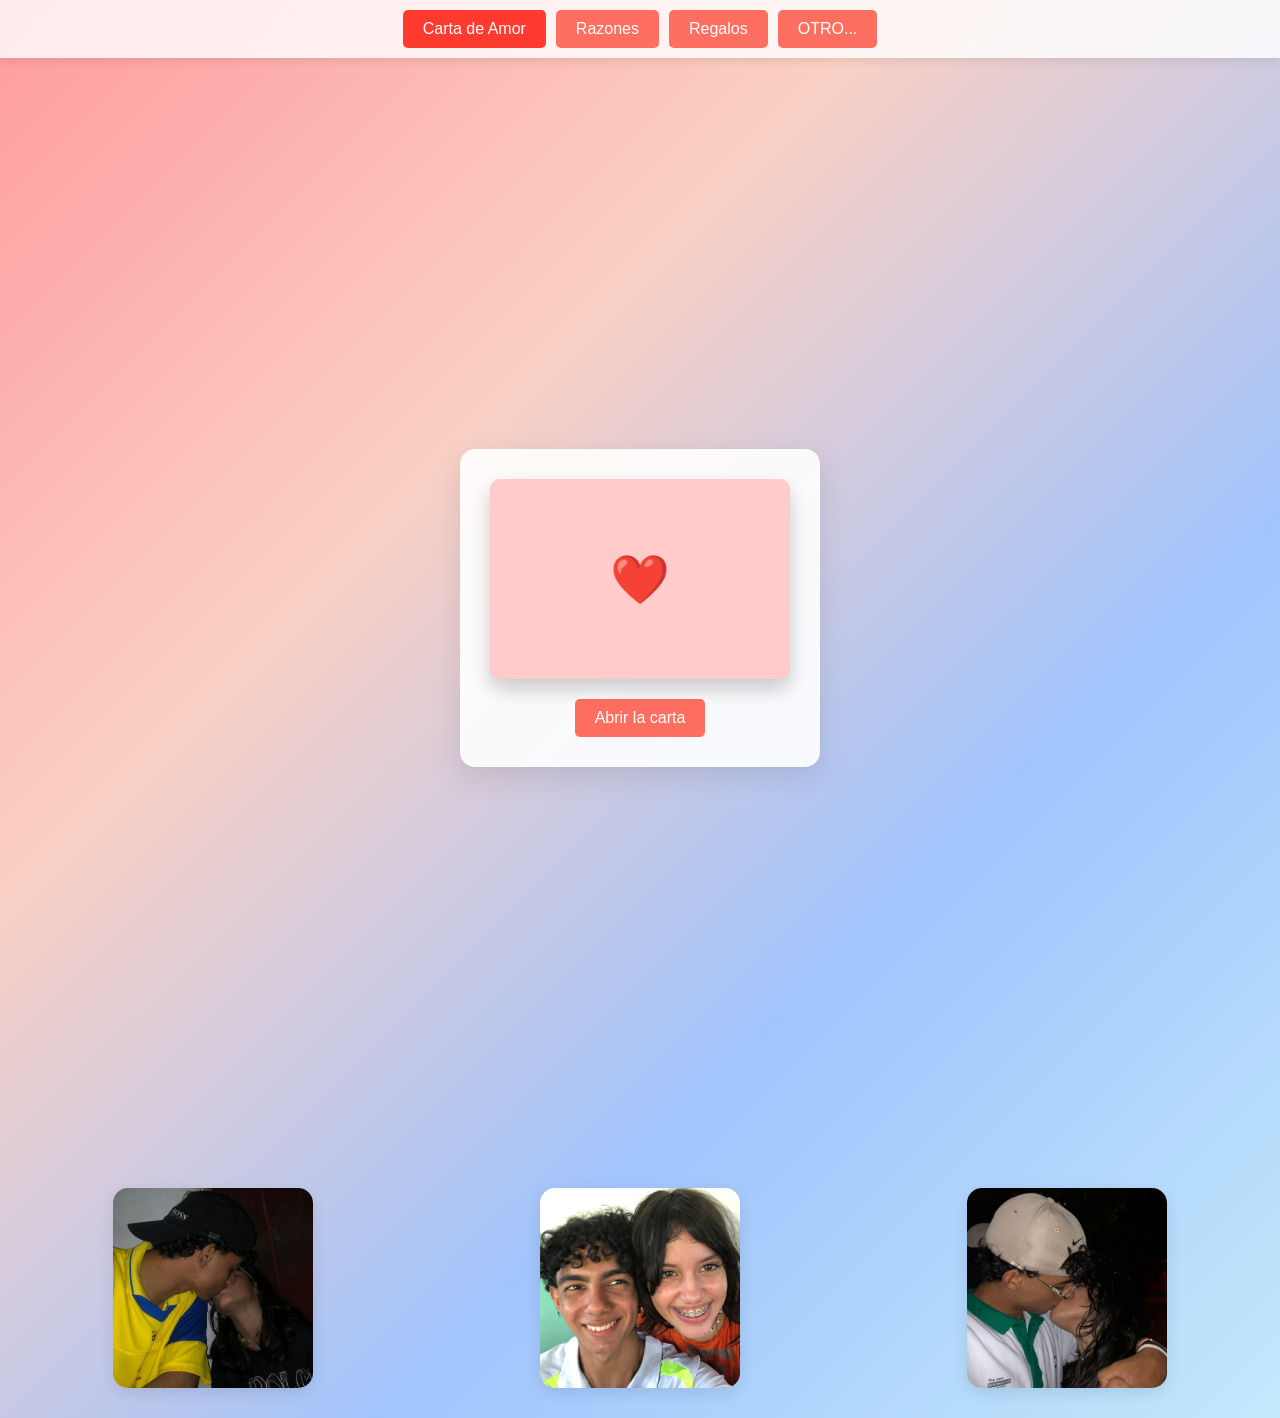
<file: index.html>
<!DOCTYPE html>
<html lang="es">
<head>
    <meta charset="UTF-8">
    <meta name="viewport" content="width=device-width, initial-scale=1.0">
    <title>Para K</title>
    <link rel="stylesheet" href="styles.css">
    <link href="https://fonts.googleapis.com/css2?family=Playfair+Display:wght@400;700&family=Roboto:wght@300;400&display=swap" rel="stylesheet">
</head>
<body>
    <!-- Música de fondo -->
    <audio id="background-music" autoplay loop>
        <source src="music/Ed Sheeran - Perfect.mp3" type="audio/mpeg">
        Tu navegador no soporta audio.
    </audio>

    <!-- Botones de navegación -->
    <nav class="tabs">
        <button class="tab-button active" data-tab="carta">Carta de Amor</button>
        <button class="tab-button" data-tab="razones">Razones</button>
        <button class="tab-button" data-tab="regalos">Regalos</button>
        <button class="tab-button"onclick="window.location.href='razon.html'">OTRO...</button>
    </nav>

<!-- Sección 1: Carta de amor animada -->
<section id="carta" class="tab-content active">
    <div class="carta-container">
        <div class="sobre" id="sobre">
            <div class="sobre-frontal">
                <div class="corazon">❤️</div>
            </div>
            <div class="sobre-trasero"></div>
            <div class="hoja" id="hoja">
                <h1>Para mi Niña</h1>
                <p class="carta-texto">Hola mi vida,</p>
                <p class="carta-texto">Quiero que sepas que...<br>eres el amor de mi vida, que desde que llegaste a mi vida te has convertido en una persona única que aprecio con todo mi corazón. <br>Día a día le doy gracias al cielo por permitirme encontrarte y que te enamoraras de mí. <br>Gracias por ser mi niñita pequeña , Te amo mucho con bastante mi chocolate blanco. <br>Feliz primer 14 de febrero juntosss.</p>
            </div>
        </div>
        <button id="reveal-button">Abrir la carta</button>
    </div>
</section>
    <!-- Sección 2: Razones por las que te amo -->
    <section id="razones" class="tab-content">
        <h2>Razones por las que te amo</h2>
        <ul class="razones-lista">
            <li>Eres</li>
            <li>Una</li>
            <li>Gata</li>
            <li>Negra</li>
            <li>JAJAJAJA</li>
        </ul>
    </section>

<!-- Sección 4: Regalos virtuales -->
<section id="regalos" class="tab-content">
    <h2>Abre tus regalos</h2>
    <div class="regalos-container">
        <!-- Regalo 1 -->
        <div class="regalo">
            <div class="caja">
                <div class="tapa"></div>
                <div class="cuerpo"></div>
                <div class="lazo-horizontal"></div>
                <div class="lazo-vertical"></div>
            </div>
            <div class="hoja-regalo hidden">
                <p>EY TÚ , deja de mencionar a la otra.</p>
            </div>
        </div>
        <!-- Regalo 2 -->
        <div class="regalo">
            <div class="caja">
                <div class="tapa"></div>
                <div class="cuerpo"></div>
                <div class="lazo-horizontal"></div>
                <div class="lazo-vertical"></div>
            </div>
            <div class="hoja-regalo hidden">
                <p>Eres lo mejor que me ha pasadoooo sigue así de cansonaa. Te amo con todo mi corazón.</p>
            </div>
        </div>
        <!-- Regalo 3 (con foto) -->
        <div class="regalo">
            <div class="caja">
                <div class="tapa"></div>
                <div class="cuerpo"></div>
                <div class="lazo-horizontal"></div>
                <div class="lazo-vertical"></div>
            </div>
            <div class="hoja-regalo hidden">
                <img src="fotos/ultimajuntos.jpeg" alt="Nuestra foto" class="foto-regalo">
            </div>
        </div>
    </div>
</section>
    <!-- Fotos de ustedes -->
    <div class="fotos-container">
        <img src="fotos/1-beso.jpeg" alt="Nuestra foto 1" class="foto">
        <img src="fotos/3sonrisa.jpeg" alt="Nuestra foto 2" class="foto">
        <img src="fotos/2-beso.jpeg" alt="Nuestra foto 3" class="foto">
    </div>

    <script src="script.js"></script>
</body>
</html>
</file>
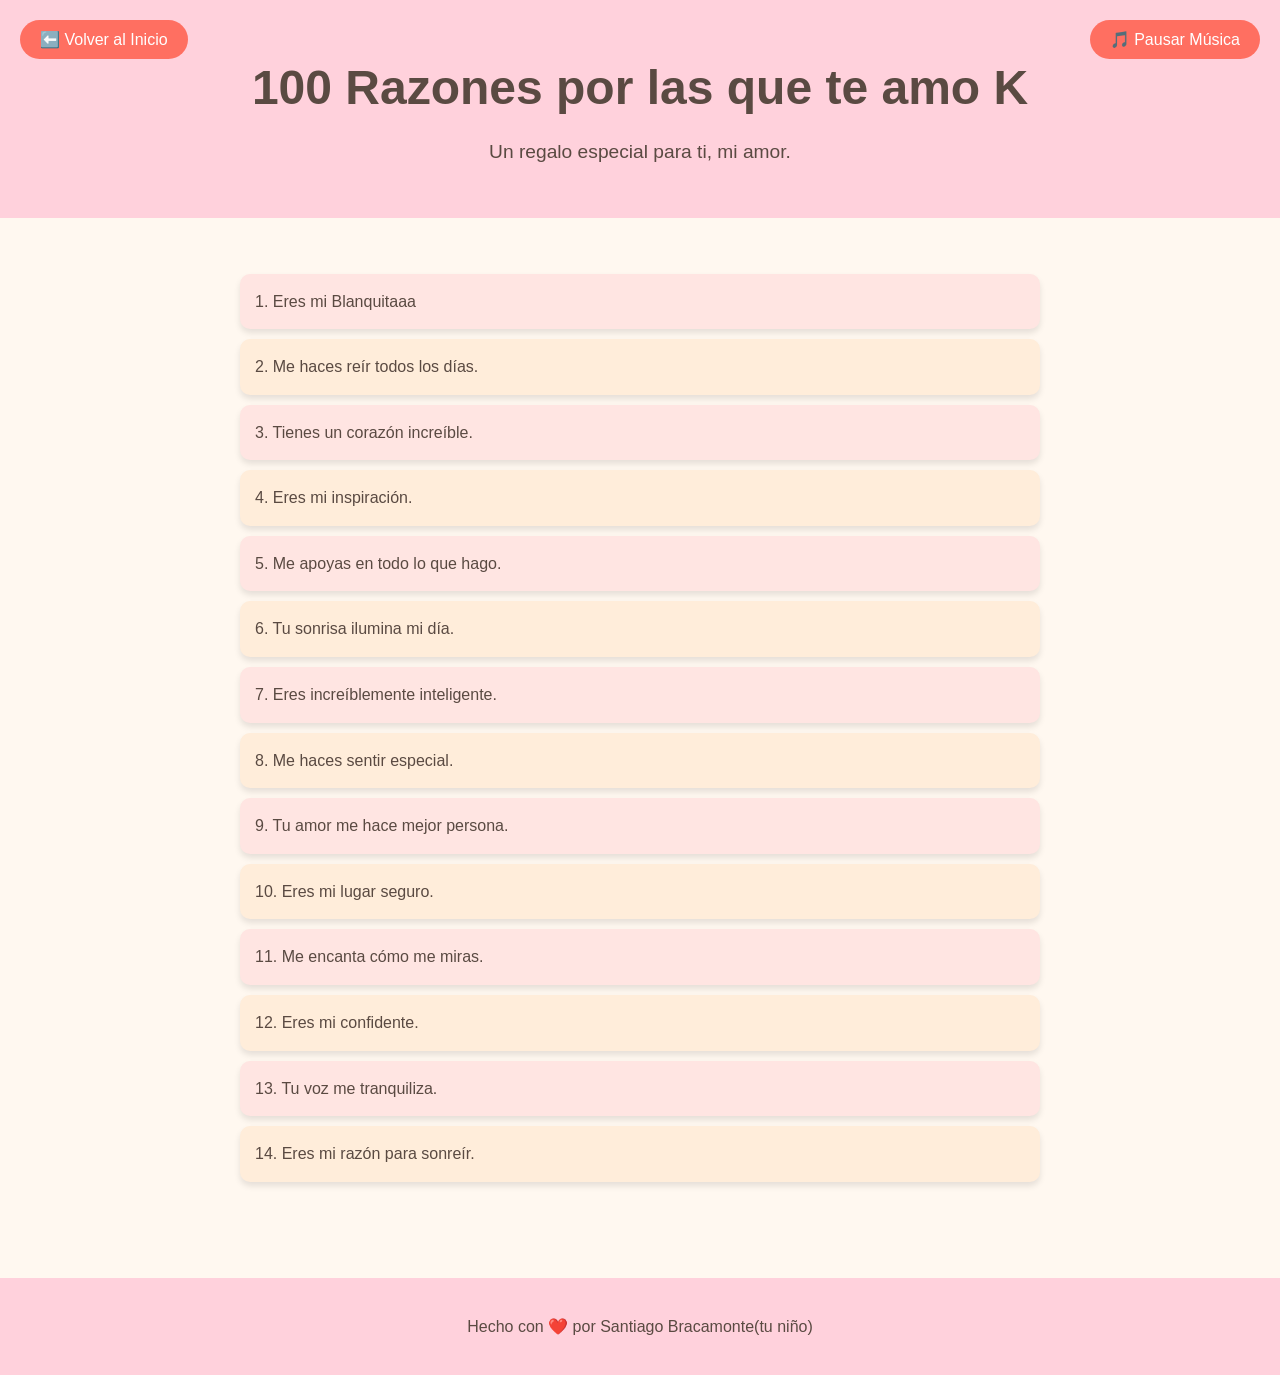
<file: razon.html>
<!DOCTYPE html>
<html lang="es">
<head>
    <meta charset="UTF-8">
    <meta name="viewport" content="width=device-width, initial-scale=1.0">
    <title>100 Razones por las que te amo KAREN MONTES(MI NIÑA)</title>
    <link rel="stylesheet" href="razonstyle.css">
</head>
<body>
        <!-- Reproductor de música (oculto) -->
        <audio id="background-music" autoplay loop>
            <source src="music/Sebastián Yatra - Cómo Mirarte .mp3" type="audio/mpeg">
            Tu navegador no soporta la reproducción de audio.
        </audio>
    
        <!-- Botón para controlar la música -->
        <button id="music-button" class="music-button">🎵 Pausar Música</button>
    
    <!-- Botón para regresar a otra pestaña -->
    <button onclick="window.location.href='index.html'" class="back-button">⬅️ Volver al Inicio</button>
    
    <header>
        <h1>100 Razones por las que te amo K</h1>
        <p>Un regalo especial para ti, mi amor.</p>
    </header>
    

    <section id="razones">
        <div class="razones-container">
            <ul class="razones-lista">
                <!-- Las 100 razones se generarán dinámicamente con JavaScript -->
            </ul>
        </div>
    </section>

    <footer>
        <p>Hecho con ❤️ por Santiago Bracamonte(tu niño)</p>
    </footer>

    <script src="razonscrip.js"></script>
</body>
</html>
</file>
<file: styles.css>
/* Estilos generales */
body {
    font-family: 'Roboto', sans-serif;
    background: linear-gradient(135deg, #ff9a9e, #fad0c4, #a1c4fd, #c2e9fb);
    color: #333;
    margin: 0;
    padding: 0;
    text-align: center;
    overflow-x: hidden;
}

/* Botones de navegación */
.tabs {
    display: flex;
    justify-content: center;
    background: rgba(255, 255, 255, 0.8);
    padding: 10px;
    box-shadow: 0 2px 10px rgba(0, 0, 0, 0.1);
    position: sticky;
    top: 0;
    z-index: 1000;
    backdrop-filter: blur(10px);
}

.tab-button {
    background: #ff6f61;
    border: none;
    padding: 10px 20px;
    font-size: 1em;
    color: white;
    cursor: pointer;
    margin: 0 5px;
    border-radius: 5px;
    transition: background 0.3s ease, transform 0.3s ease;
}

.tab-button:hover {
    background: #ff3b2f;
    transform: translateY(-3px);
}

.tab-button.active {
    background: #ff3b2f;
}

/* Contenido de las pestañas */
.tab-content {
    display: none;
    padding: 100px 20px;
    min-height: 100vh;
    align-items: center;
    justify-content: center;
    flex-direction: column;
}

.tab-content.active {
    display: flex;
}

/* Carta de amor */
#carta .carta-container {
    max-width: 600px;
    margin: 0 auto;
    background: rgba(255, 255, 255, 0.9);
    padding: 30px;
    border-radius: 15px;
    box-shadow: 0 10px 30px rgba(0, 0, 0, 0.1);
}

.carta-texto {
    font-size: 1.2em;
    opacity: 0;
    animation: fadeIn 2s forwards;
    color: #333;
}

@keyframes fadeIn {
    to {
        opacity: 1;
    }
}

.hidden {
    display: none;
}

#reveal-button {
    background: #ff6f61;
    border: none;
    padding: 10px 20px;
    font-size: 1em;
    color: white;
    cursor: pointer;
    margin-top: 20px;
    border-radius: 5px;
    transition: background 0.3s ease, transform 0.3s ease;
}

#reveal-button:hover {
    background: #ff3b2f;
    transform: translateY(-3px);
}

/* Razones por las que te amo */
#razones .razones-lista {
    list-style: none;
    padding: 0;
}

#razones .razones-lista li {
    font-size: 1.1em;
    margin: 15px 0;
    opacity: 0;
    animation: fadeIn 2s forwards;
    animation-delay: 1s;
    background: rgba(255, 255, 255, 0.9);
    padding: 10px;
    border-radius: 5px;
    box-shadow: 0 5px 15px rgba(0, 0, 0, 0.1);
}


@keyframes twinkle {
    0%, 100% {
        opacity: 1;
    }
    50% {
        opacity: 0.5;
    }
}

/* Regalos virtuales */
#regalos .regalos-container {
    display: flex;
    justify-content: center;
    gap: 20px;
    flex-wrap: wrap;
}

.regalo {
    position: relative;
    width: 100px;
    height: 100px;
    cursor: pointer;
    transition: transform 0.3s ease, box-shadow 0.3s ease;
}

.regalo .caja {
    width: 100%;
    height: 70%;
    background: #ff6f61;
    border-radius: 10px;
}

.regalo .lazo {
    width: 100%;
    height: 30%;
    background: #ff3b2f;
    border-radius: 5px;
    position: absolute;
    top: 0;
    left: 0;
}

.regalo:hover {
    transform: translateY(-10px);
    box-shadow: 0 10px 20px rgba(255, 111, 97, 0.3);
}

/* Fotos de ustedes */
.fotos-container {
    display: flex;
    justify-content: space-around;
    flex-wrap: wrap;
    margin: 20px 0;
}

.foto {
    width: 200px;
    height: 200px;
    border-radius: 15px;
    margin: 10px;
    object-fit: cover;
    box-shadow: 0 5px 15px rgba(0, 0, 0, 0.1);
    transition: transform 0.3s ease;
}

.foto:hover {
    transform: scale(1.1);
}

/* Responsive */
@media (max-width: 768px) {
    h1 {
        font-size: 2em;
    }

    .regalo {
        width: 80px;
        height: 80px;
    }

    .foto {
        width: 150px;
        height: 150px;
    }
}

/* Carta de amor */
.carta-container {
    position: relative;
    display: flex;
    justify-content: center;
    align-items: center;
    flex-direction: column;
}

.sobre {
    position: relative;
    width: 300px;
    height: 200px;
    cursor: pointer;
    perspective: 1000px;
}

.sobre-frontal, .sobre-trasero {
    position: absolute;
    width: 100%;
    height: 100%;
    background: #ffcccb; /* Rosado cremoso */
    border-radius: 10px;
    box-shadow: 0 10px 20px rgba(0, 0, 0, 0.1);
}

.sobre-frontal {
    z-index: 2;
    transform-origin: bottom;
    transition: transform 0.5s ease;
}

.sobre-trasero {
    z-index: 1;
    transition: transform 0.5s ease;
}

.corazon {
    position: absolute;
    top: 50%;
    left: 50%;
    transform: translate(-50%, -50%);
    font-size: 3em;
    color: #ff6f61;
}

.hoja {
    position: absolute;
    top: -180px;
    left: 50%;
    transform: translateX(-50%);
    width: 90%;
    height: 90%;
    background: white;
    border-radius: 10px;
    padding: 20px;
    box-shadow: 0 5px 15px rgba(0, 0, 0, 0.1);
    z-index: 4;
    opacity: 0;
    transition: opacity 0.5s ease, top 0.5s ease;
}

.hoja h1 {
    font-family: 'Playfair Display', serif;
    color: #ff6f61;
    font-size: 2em;
    margin-bottom: 10px;
}

.carta-texto {
    font-size: 1em;
    color: #333;
    opacity: 0;
    animation: fadeIn 2s forwards;
}

@keyframes fadeIn {
    to {
        opacity: 1;
    }
}

.hidden {
    display: none;
}

/* Animación de apertura */
.sobre.abierto .sobre-frontal {
    transform: rotateX(180deg);
}

.sobre.abierto .sobre-trasero {
    transform: rotateX(180deg);
}

.sobre.abierto .hoja {
    top: -180px;
    opacity: 1;
}

#reveal-button {
    background: #ff6f61;
    border: none;
    padding: 10px 20px;
    font-size: 1em;
    color: white;
    cursor: pointer;
    margin-top: 20px;
    border-radius: 5px;
    transition: background 0.3s ease, transform 0.3s ease;
}

#reveal-button:hover {
    background: #ff3b2f;
    transform: translateY(-3px);
}
/* Regalos virtuales */
.regalos-container {
    display: flex;
    justify-content: center;
    gap: 20px;
    flex-wrap: wrap;
}

.regalo {
    position: relative;
    width: 100px;
    height: 100px;
    cursor: pointer;
    transition: transform 0.3s ease, box-shadow 0.3s ease;
}

.regalo .caja {
    width: 100%;
    height: 70%;
    background: #ff6f61;
    border-radius: 10px;
    position: relative;
    transition: transform 0.5s ease;
}

.regalo .lazo {
    width: 100%;
    height: 30%;
    background: #ff3b2f;
    border-radius: 5px;
    position: absolute;
    top: 0;
    left: 0;
}

.hoja-regalo {
    position: absolute;
    top: -150px;
    left: 50%;
    transform: translateX(-50%);
    width: 200px;
    background: white;
    padding: 20px;
    border-radius: 10px;
    box-shadow: 0 5px 15px rgba(0, 0, 0, 0.1);
    opacity: 0;
    transition: opacity 0.5s ease, top 0.5s ease;
    z-index: 10;
}

.hoja-regalo p {
    font-size: 1em;
    color: #333;
    text-align: center;
}

.foto-regalo {
    width: 100%;
    border-radius: 10px;
}

/* Animación de apertura */
.regalo.abierto .caja {
    transform: rotateX(180deg);
}

.regalo.abierto .hoja-regalo {
    top: -180px;
    opacity: 1;
}

/* Regalos virtuales */
.regalos-container {
    display: flex;
    justify-content: center;
    gap: 20px;
    flex-wrap: wrap;
}

.regalo {
    position: relative;
    width: 120px;
    height: 120px;
    cursor: pointer;
    perspective: 1000px;
}

.caja {
    position: relative;
    width: 100%;
    height: 100%;
    transform-style: preserve-3d;
    transition: transform 0.5s ease;
}

.tapa {
    position: absolute;
    width: 100%;
    height: 50%;
    background: #ff6f61;
    top: 0;
    left: 0;
    transform-origin: bottom;
    transition: transform 0.5s ease;
}

.cuerpo {
    position: absolute;
    width: 100%;
    height: 50%;
    background: #ff6f61;
    bottom: 0;
    left: 0;
}

.lazo-horizontal {
    position: absolute;
    width: 100%;
    height: 20px;
    background: #ff3b2f;
    top: 50%;
    left: 0;
    transform: translateY(-50%);
}

.lazo-vertical {
    position: absolute;
    width: 20px;
    height: 100%;
    background: #ff3b2f;
    top: 0;
    left: 50%;
    transform: translateX(-50%);
}

.hoja-regalo {
    position: absolute;
    top: -180px;
    left: 50%;
    transform: translateX(-50%);
    width: 200px;
    background: white;
    padding: 20px;
    border-radius: 10px;
    box-shadow: 0 5px 15px rgba(0, 0, 0, 0.1);
    opacity: 0;
    transition: opacity 0.5s ease, top 0.5s ease;
    z-index: 10;
}

.hoja-regalo p {
    font-size: 1em;
    color: #333;
    text-align: center;
}

.foto-regalo {
    width: 100%;
    border-radius: 10px;
}

/* Animación de apertura */
.regalo.abierto .tapa {
    transform: rotateX(-180deg);
}

.regalo.abierto .hoja-regalo {
    top: -200px;
    opacity: 1;
}
</file>
<file: razonstyle.css>
/* Estilos generales */
body {
    font-family: 'Poppins', sans-serif;
    background-color: #FFF8F0; /* Color crema */
    color: #5A4A42; /* Color marrón suave */
    margin: 0;
    padding: 0;
    line-height: 1.6;
}

header {
    text-align: center;
    padding: 50px 20px;
    background-color: #FFD1DC; /* Rosa pastel */
    color: #5A4A42;
    animation: fadeIn 2s ease-in-out;
}

header h1 {
    font-size: 3rem;
    margin: 0;
}

header p {
    font-size: 1.2rem;
    margin: 10px 0 0;
}

#razones {
    padding: 40px 20px;
    background-color: #FFF8F0;
}

.razones-container {
    max-width: 800px;
    margin: 0 auto;
}

.razones-lista {
    list-style-type: none;
    padding: 0;
}

.razones-lista li {
    background-color: #FFFFFF;
    margin: 10px 0;
    padding: 15px;
    border-radius: 10px;
    box-shadow: 0 4px 6px rgba(0, 0, 0, 0.1);
    animation: slideIn 0.5s ease-in-out;
    opacity: 0;
    transform: translateY(20px);
    animation-fill-mode: forwards;
}

.razones-lista li:nth-child(odd) {
    background-color: #FFE5E2; /* Rosa claro */
}

.razones-lista li:nth-child(even) {
    background-color: #FFEDDA; /* Amarillo claro */
}

footer {
    text-align: center;
    padding: 20px;
    background-color: #FFD1DC;
    color: #5A4A42;
    margin-top: 40px;
}

/* Animaciones */
@keyframes fadeIn {
    from {
        opacity: 0;
    }
    to {
        opacity: 1;
    }
}

@keyframes slideIn {
    from {
        opacity: 0;
        transform: translateY(20px);
    }
    to {
        opacity: 1;
        transform: translateY(0);
    }
}

.back-button {
    position: fixed; /* Fija el botón en la pantalla */
    top: 20px;
    left: 20px;
    background-color: #FF6F61; /* Coral pastel */
    color: #FFFFFF;
    border: none;
    padding: 10px 20px;
    border-radius: 25px;
    font-size: 1rem;
    cursor: pointer;
    transition: background-color 0.3s ease;
    z-index: 1000; /* Asegura que esté por encima de otros elementos */
}

.back-button:hover {
    background-color: #FF3B2F; /* Coral más oscuro al pasar el mouse */
}

.music-button {
    position: fixed; /* Fija el botón en la pantalla */
    top: 20px;
    right: 20px;
    background-color: #FF6F61; /* Coral pastel */
    color: #FFFFFF;
    border: none;
    padding: 10px 20px;
    border-radius: 25px;
    font-size: 1rem;
    cursor: pointer;
    transition: background-color 0.3s ease;
    z-index: 1000; /* Asegura que esté por encima de otros elementos */
}

.music-button:hover {
    background-color: #FF3B2F; /* Coral más oscuro al pasar el mouse */
}
</file>
